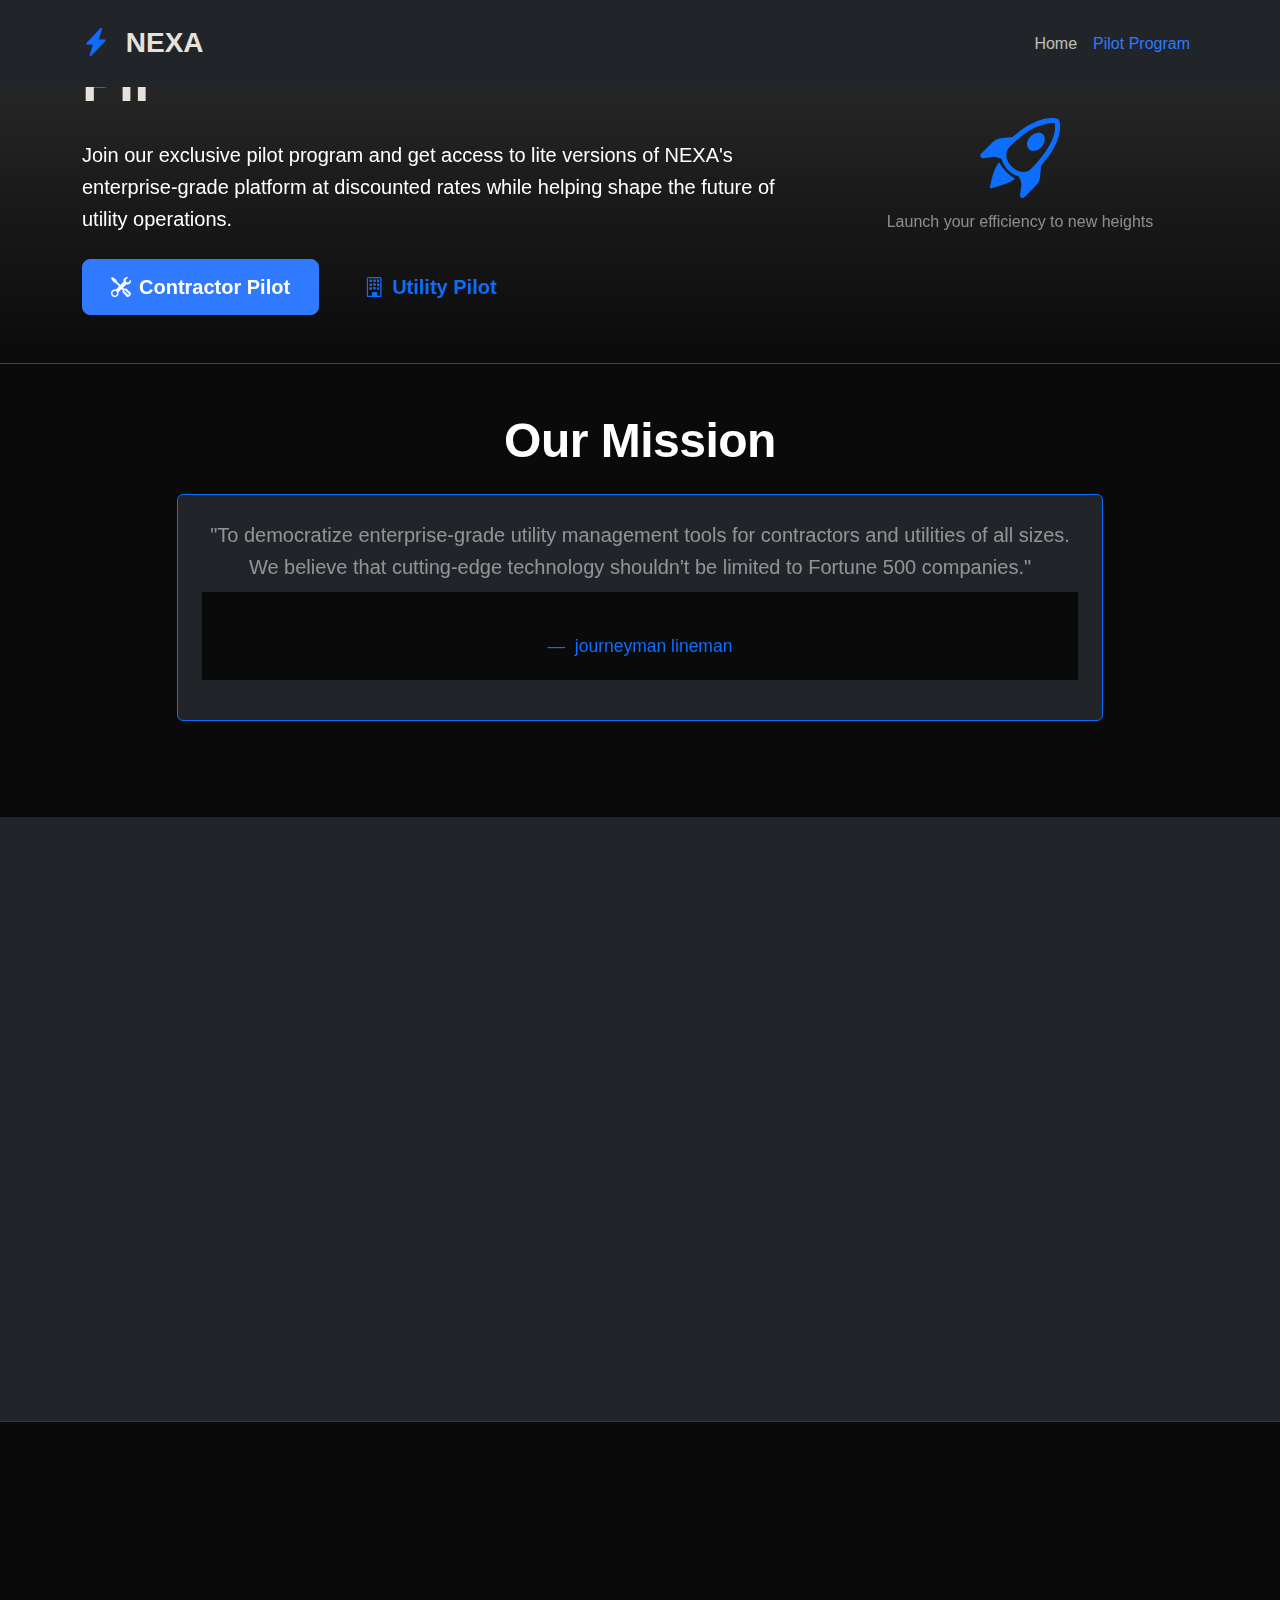
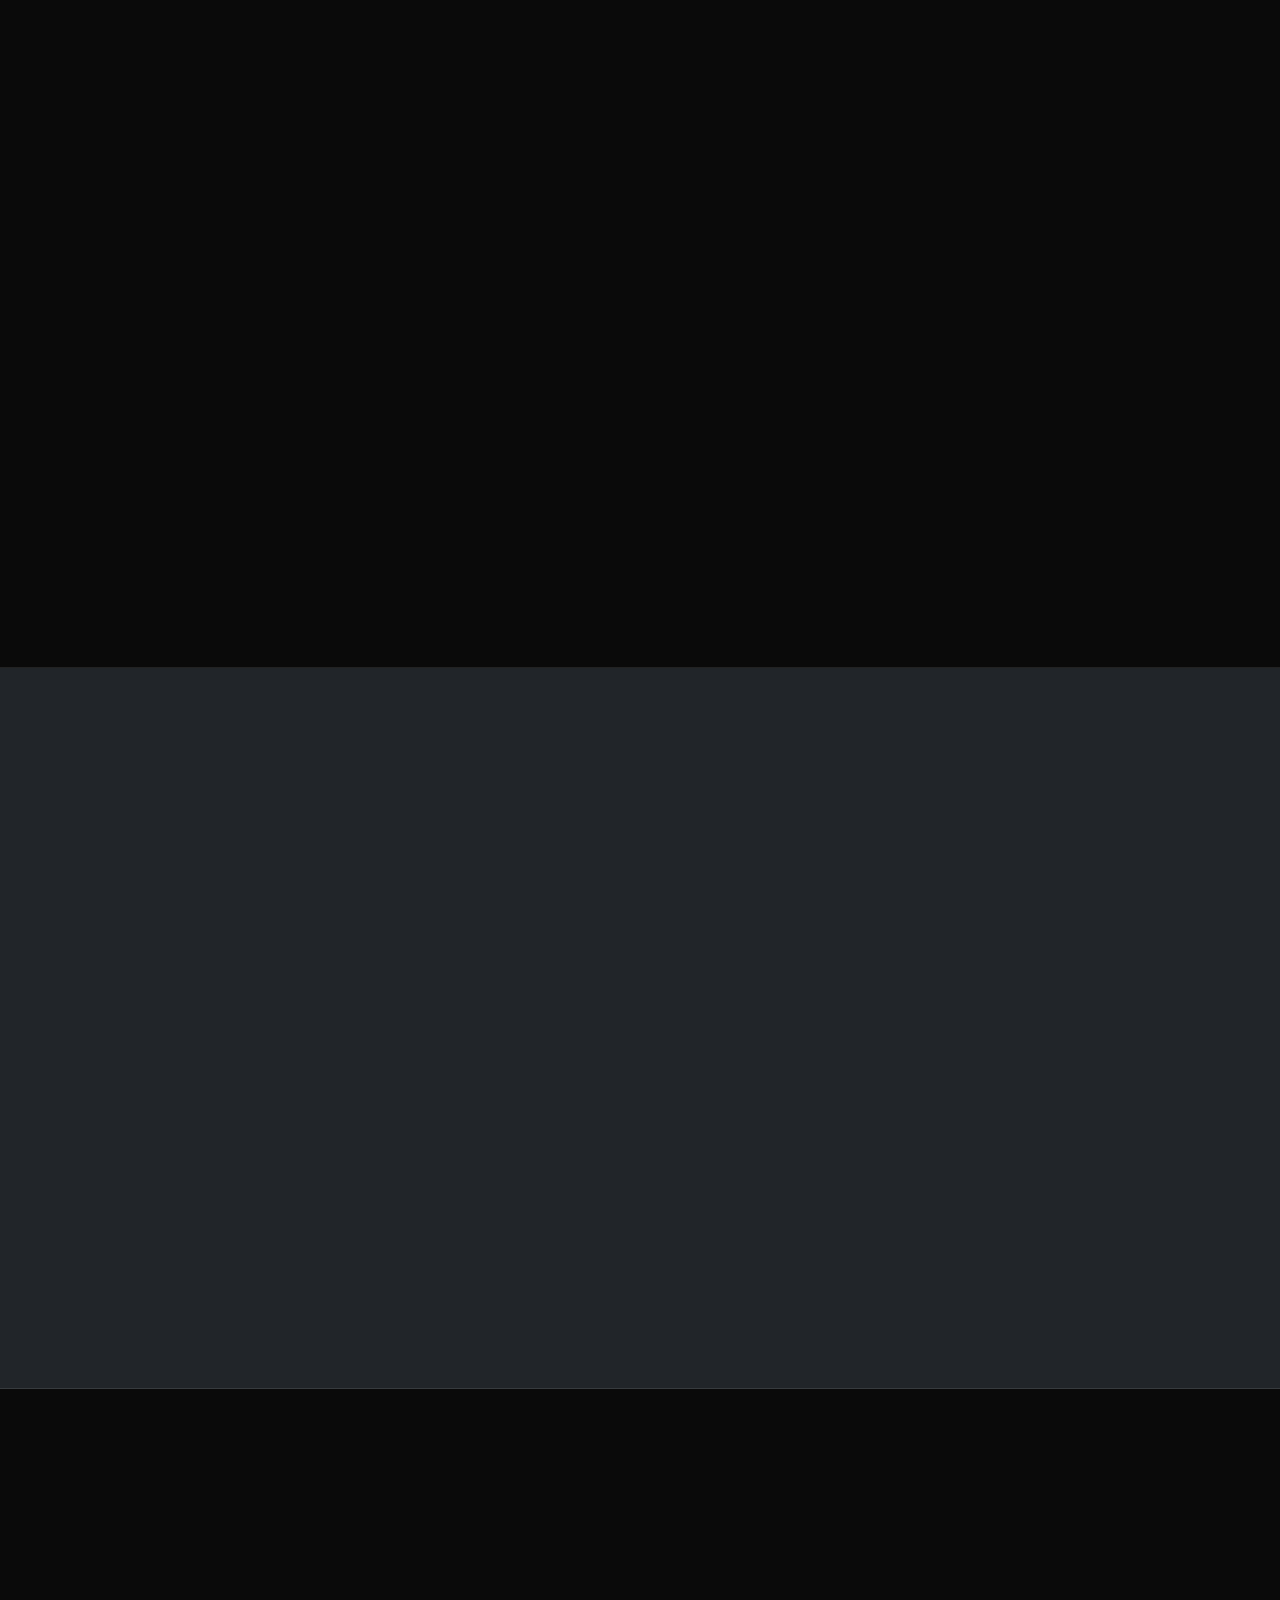
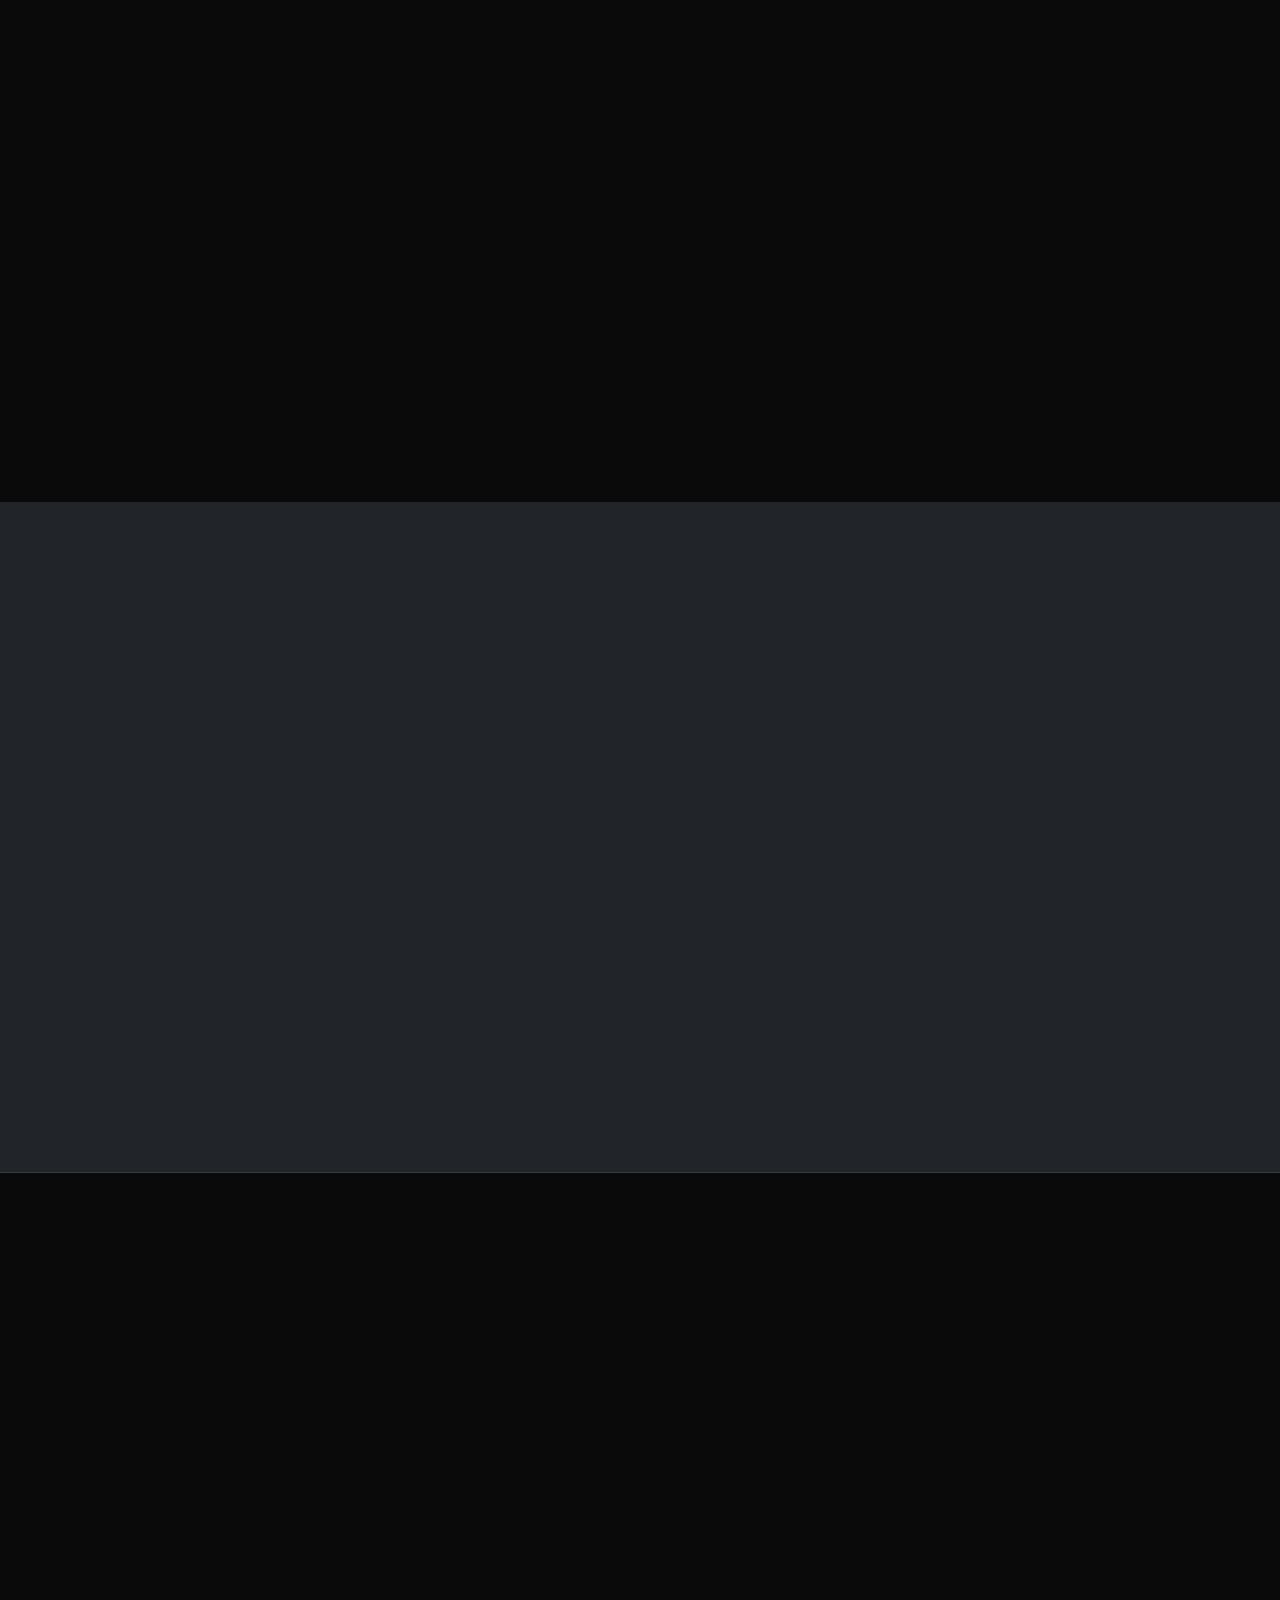
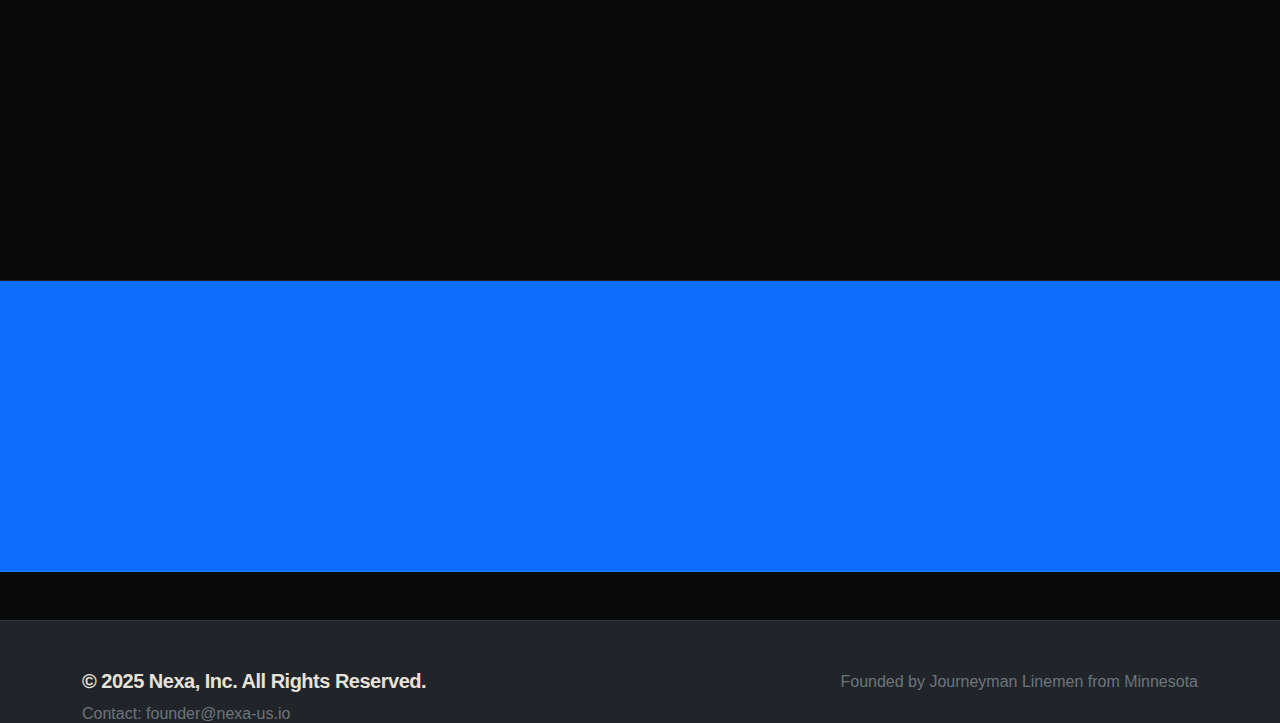
<file: pilot-program.html>
<!DOCTYPE html>
<html lang="en">
<head>
    <meta charset="UTF-8">
    <meta name="viewport" content="width=device-width, initial-scale=1.0">
    <title>NEXA Pilot Program - Contractor & Utility Partnerships</title>

    <!-- Bootstrap CSS -->
    <link href="https://cdn.jsdelivr.net/npm/bootstrap@5.3.0/dist/css/bootstrap.min.css" rel="stylesheet">
    <!-- Bootstrap Icons -->
    <link rel="stylesheet" href="https://cdn.jsdelivr.net/npm/bootstrap-icons@1.10.0/font/bootstrap-icons.css">
    <!-- Custom Styles -->
    <link rel="stylesheet" href="styles.css">

    <!-- AOS Animation Library -->
    <link href="https://unpkg.com/aos@2.3.1/dist/aos.css" rel="stylesheet">
</head>
<body>
    <!-- Navigation -->
    <nav class="navbar navbar-expand-lg navbar-dark bg-dark fixed-top">
        <div class="container">
            <a class="navbar-brand" href="index.html">
                <i class="bi bi-lightning-charge-fill text-primary me-2"></i>
                NEXA
            </a>
            <button class="navbar-toggler" type="button" data-bs-toggle="collapse" data-bs-target="#navbarNav">
                <span class="navbar-toggler-icon"></span>
            </button>
            <div class="collapse navbar-collapse" id="navbarNav">
                <ul class="navbar-nav ms-auto">
                    <li class="nav-item">
                        <a class="nav-link" href="index.html">Home</a>
                    </li>
                    <li class="nav-item">
                        <a class="nav-link active" href="pilot-program.html">Pilot Program</a>
                    </li>
                </ul>
            </div>
        </div>
    </nav>

    <!-- Hero Section -->
    <section class="hero-section py-5 bg-gradient text-white" style="background: linear-gradient(135deg, #0a0a0a 0%, #1a1a1a 100%);">
        <div class="container">
            <div class="row align-items-center">
                <div class="col-lg-8">
                    <h1 class="display-4 fw-bold mb-4" data-aos="fade-up">
                        Pilot Program for <span class="text-primary">Small Contractors</span>
                    </h1>
                    <p class="lead mb-4" data-aos="fade-up" data-aos-delay="200">
                        Join our exclusive pilot program and get access to lite versions of NEXA's enterprise-grade platform
                        at discounted rates while helping shape the future of utility operations.
                    </p>
                    <div class="d-flex flex-wrap gap-3" data-aos="fade-up" data-aos-delay="400">
                        <a href="#contractor-pilot" class="btn btn-primary btn-lg">
                            <i class="bi bi-tools me-2"></i>Contractor Pilot
                        </a>
                        <a href="#utility-pilot" class="btn btn-outline-primary btn-lg">
                            <i class="bi bi-building me-2"></i>Utility Pilot
                        </a>
                    </div>
                </div>
                <div class="col-lg-4 text-center" data-aos="fade-left" data-aos-delay="300">
                    <i class="bi bi-rocket-takeoff display-1 text-primary mb-3"></i>
                    <p class="text-white-50">Launch your efficiency to new heights</p>
                </div>
            </div>
        </div>
    </section>

    <!-- Mission Statement Section -->
    <section class="py-5">
        <div class="container">
            <div class="row justify-content-center">
                <div class="col-lg-10">
                    <div class="text-center mb-5" data-aos="fade-up">
                        <h2 class="display-5 fw-bold text-white mb-4">Our Mission</h2>
                        <div class="card bg-dark border-primary p-4">
                            <blockquote class="blockquote text-center">
                                <p class="mb-4 lead text-white-50">
                                    "To democratize enterprise-grade utility management tools for contractors and utilities of all sizes.
                                    We believe that cutting-edge technology shouldn't be limited to Fortune 500 companies."
                                </p>
                                <footer class="blockquote-footer text-primary">
                                    journeyman lineman
                                </footer>
                            </blockquote>
                        </div>
                    </div>
                </div>
            </div>
        </div>
    </section>

    <!-- Founder Story Section -->
    <section class="py-5 bg-dark">
        <div class="container">
            <div class="row align-items-center">
                <div class="col-lg-6" data-aos="fade-right">
                    <h2 class="display-5 fw-bold text-white mb-4">Founded by Journeyman Linemen</h2>
                    <p class="lead text-white-50 mb-4">
                        NEXA was born from frustration. Two Minnesota journeyman linemen, with decades of experience
                        working coast-to-coast, saw firsthand how broken the utility industry was.
                    </p>
                    <div class="row">
                        <div class="col-md-6 mb-3">
                            <div class="card bg-primary bg-opacity-10 border-primary h-100">
                                <div class="card-body">
                                    <i class="bi bi-exclamation-triangle-fill text-danger fs-1 mb-3"></i>
                                    <h5 class="card-title text-white">The Problem</h5>
                                    <p class="card-text text-white-50">
                                        Every platform we tried was either generic garbage or SAP - too expensive and
                                        cumbersome for field use.
                                    </p>
                                </div>
                            </div>
                        </div>
                        <div class="col-md-6 mb-3">
                            <div class="card bg-success bg-opacity-10 border-success h-100">
                                <div class="card-body">
                                    <i class="bi bi-lightbulb-fill text-success fs-1 mb-3"></i>
                                    <h5 class="card-title text-white">The Solution</h5>
                                    <p class="card-text text-white-50">
                                        We built NEXA - contractor-first, utility-ready, and actually worth the investment.
                                    </p>
                                </div>
                            </div>
                        </div>
                    </div>
                </div>
                <div class="col-lg-6 text-center" data-aos="fade-left">
                    <i class="bi bi-person-workspace display-1 text-primary mb-3"></i>
                    <p class="text-white-50">Real experience, real solutions</p>
                </div>
            </div>
        </div>
    </section>

    <!-- Contractor Pilot Program Section -->
    <section id="contractor-pilot" class="py-5">
        <div class="container">
            <div class="text-center mb-5" data-aos="fade-up">
                <h2 class="display-5 fw-bold text-white mb-4">Small Contractor Pilot Program</h2>
                <p class="lead text-white-50">Get enterprise tools at startup prices</p>
            </div>

            <div class="row">
                <div class="col-lg-8 mx-auto">
                    <div class="card bg-dark border-primary mb-4" data-aos="fade-up">
                        <div class="card-header bg-primary bg-opacity-10 border-primary">
                            <h4 class="mb-0 text-white">
                                <i class="bi bi-star-fill text-warning me-2"></i>
                                Lite Version Benefits
                            </h4>
                        </div>
                        <div class="card-body">
                            <div class="row">
                                <div class="col-md-6">
                                    <h5 class="text-primary mb-3">What's Included:</h5>
                                    <ul class="list-unstyled">
                                        <li class="mb-2"><i class="bi bi-check-circle text-success me-2"></i>NEXA Core lite</li>
                                        <li class="mb-2"><i class="bi bi-check-circle text-success me-2"></i>NEXA Field mobile app</li>
                                        <li class="mb-2"><i class="bi bi-check-circle text-success me-2"></i>Basic reporting dashboard</li>
                                        <li class="mb-2"><i class="bi bi-check-circle text-success me-2"></i>Email support</li>
                                    </ul>
                                </div>
                                <div class="col-md-6">
                                    <h5 class="text-success mb-3">Pilot Pricing:</h5>
                                    <div class="bg-success bg-opacity-10 p-3 rounded">
                                        <h3 class="text-success mb-0">$99/month</h3>
                                        <small class="text-white-50">First 6 months (normally $299)</small>
                                    </div>
                                    <p class="mt-3 text-white-50">
                                        After pilot: $199/month with lifetime discounts for early adopters
                                    </p>
                                </div>
                            </div>
                        </div>
                    </div>

                    <div class="text-center" data-aos="fade-up" data-aos-delay="200">
                        <h4 class="text-white mb-3">Why Join Our Pilot?</h4>
                        <div class="row">
                            <div class="col-md-4 mb-3">
                                <div class="card bg-dark border-info h-100">
                                    <div class="card-body text-center">
                                        <i class="bi bi-cash-stack text-info fs-1 mb-3"></i>
                                        <h6 class="text-white">Save Money</h6>
                                        <p class="text-white-50 small">
                                            Replace expensive enterprise subscriptions with one integrated platform
                                        </p>
                                    </div>
                                </div>
                            </div>
                            <div class="col-md-4 mb-3">
                                <div class="card bg-dark border-warning h-100">
                                    <div class="card-body text-center">
                                        <i class="bi bi-megaphone text-warning fs-1 mb-3"></i>
                                        <h6 class="text-white">Have Your Voice Heard</h6>
                                        <p class="text-white-50 small">
                                            Shape the product roadmap and get features you actually need
                                        </p>
                                    </div>
                                </div>
                            </div>
                            <div class="col-md-4 mb-3">
                                <div class="card bg-dark border-success h-100">
                                    <div class="card-body text-center">
                                        <i class="bi bi-shield-check text-success fs-1 mb-3"></i>
                                        <h6 class="text-white">Enterprise Security</h6>
                                        <p class="text-white-50 small">
                                            SOC 2 compliant platform at a fraction of enterprise costs
                                        </p>
                                    </div>
                                </div>
                            </div>
                        </div>
                    </div>
                </div>
            </div>
        </div>
    </section>

    <!-- Utility Pilot Program Section -->
    <section id="utility-pilot" class="py-5 bg-dark">
        <div class="container">
            <div class="text-center mb-5" data-aos="fade-up">
                <h2 class="display-5 fw-bold text-white mb-4">Utility Pilot Program</h2>
                <p class="lead text-white-50">Bring contractor management into the modern era</p>
            </div>

            <div class="row">
                <div class="col-lg-10 mx-auto">
                    <div class="card bg-dark border-primary mb-4" data-aos="fade-up">
                        <div class="card-header bg-primary bg-opacity-10 border-primary">
                            <h4 class="mb-0 text-white">
                                <i class="bi bi-building text-primary me-2"></i>
                                Property-Wide Contractor Transparency
                            </h4>
                        </div>
                        <div class="card-body">
                            <p class="text-white mb-4">
                                Tired of managing contractors through endless emails and phone calls? NEXA brings
                                complete visibility and control to your contractor operations.
                            </p>

                            <div class="row">
                                <div class="col-md-6">
                                    <h5 class="text-primary mb-3">For Utilities:</h5>
                                    <ul class="list-unstyled text-white-50">
                                        <li class="mb-2"><i class="bi bi-eye text-info me-2"></i>Real-time contractor activity</li>
                                        <li class="mb-2"><i class="bi bi-shield-check text-success me-2"></i>Automated compliance monitoring</li>
                                        <li class="mb-2"><i class="bi bi-clock text-warning me-2"></i>Property-wide deadline tracking</li>
                                        <li class="mb-2"><i class="bi bi-graph-up text-primary me-2"></i>Performance analytics</li>
                                    </ul>
                                </div>
                                <div class="col-md-6">
                                    <h5 class="text-success mb-3">Pilot Benefits:</h5>
                                    <ul class="list-unstyled text-white-50">
                                        <li class="mb-2"><i class="bi bi-cash text-success me-2"></i>$50K+ annual savings per property</li>
                                        <li class="mb-2"><i class="bi bi-calendar-check text-info me-2"></i>Meet regulatory deadlines consistently</li>
                                        <li class="mb-2"><i class="bi bi-people text-primary me-2"></i>Better contractor relationships</li>
                                        <li class="mb-2"><i class="bi bi-trophy text-warning me-2"></i>Industry recognition as innovator</li>
                                    </ul>
                                </div>
                            </div>
                        </div>
                    </div>

                    <div class="text-center" data-aos="fade-up" data-aos-delay="200">
                        <div class="alert alert-info border-info">
                            <i class="bi bi-info-circle me-2"></i>
                            <strong>Ready to pilot?</strong> Contact us to discuss your specific property needs
                            and we'll customize a pilot program that fits your operations.
                        </div>
                    </div>
                </div>
            </div>
        </div>
    </section>

    <!-- Cost Savings Section -->
    <section class="py-5">
        <div class="container">
            <div class="text-center mb-5" data-aos="fade-up">
                <h2 class="display-5 fw-bold text-white mb-4">Enterprise Subscription Savings</h2>
                <p class="lead text-white-50">Cancel these subscriptions and save thousands annually</p>
            </div>

            <div class="row">
                <div class="col-lg-10 mx-auto">
                    <div class="row">
                        <div class="col-md-4 mb-4" data-aos="fade-up">
                            <div class="card bg-dark border-danger h-100">
                                <div class="card-header bg-danger bg-opacity-10 border-danger">
                                    <h5 class="mb-0 text-white">
                                        <i class="bi bi-cloud text-danger me-2"></i>
                                        Dropbox Business
                                    </h5>
                                </div>
                                <div class="card-body">
                                    <div class="d-flex justify-content-between mb-2">
                                        <span class="text-white-50">Monthly Cost:</span>
                                        <span class="text-danger">$15/user</span>
                                    </div>
                                    <div class="d-flex justify-content-between mb-3">
                                        <span class="text-white-50">Annual Savings:</span>
                                        <span class="text-success">$2,400</span>
                                    </div>
                                    <p class="text-white-50 small mb-0">
                                        NEXA includes secure file sharing and collaboration tools
                                    </p>
                                </div>
                            </div>
                        </div>

                        <div class="col-md-4 mb-4" data-aos="fade-up" data-aos-delay="100">
                            <div class="card bg-dark border-warning h-100">
                                <div class="card-header bg-warning bg-opacity-10 border-warning">
                                    <h5 class="mb-0 text-white">
                                        <i class="bi bi-calculator text-warning me-2"></i>
                                        Payroll Systems
                                    </h5>
                                </div>
                                <div class="card-body">
                                    <div class="d-flex justify-content-between mb-2">
                                        <span class="text-white-50">Monthly Cost:</span>
                                        <span class="text-danger">$99-$299</span>
                                    </div>
                                    <div class="d-flex justify-content-between mb-3">
                                        <span class="text-white-50">Annual Savings:</span>
                                        <span class="text-success">$1,800-$5,400</span>
                                    </div>
                                    <p class="text-white-50 small mb-0">
                                        Integrated time tracking and payroll-ready reports
                                    </p>
                                </div>
                            </div>
                        </div>

                        <div class="col-md-4 mb-4" data-aos="fade-up" data-aos-delay="200">
                            <div class="card bg-dark border-info h-100">
                                <div class="card-header bg-info bg-opacity-10 border-info">
                                    <h5 class="mb-0 text-white">
                                        <i class="bi bi-truck text-info me-2"></i>
                                        Fleet Management
                                    </h5>
                                </div>
                                <div class="card-body">
                                    <div class="d-flex justify-content-between mb-2">
                                        <span class="text-white-50">Monthly Cost:</span>
                                        <span class="text-danger">$15-$50/vehicle</span>
                                    </div>
                                    <div class="d-flex justify-content-between mb-3">
                                        <span class="text-white-50">Annual Savings:</span>
                                        <span class="text-success">$2,160-$7,200</span>
                                    </div>
                                    <p class="text-white-50 small mb-0">
                                        GPS tracking and maintenance scheduling included
                                    </p>
                                </div>
                            </div>
                        </div>
                    </div>

                    <div class="text-center mt-4" data-aos="fade-up">
                        <div class="card bg-gradient border-primary p-4" style="background: linear-gradient(135deg, #667eea 0%, #764ba2 100%);">
                            <h4 class="text-white mb-3">Total Potential Annual Savings</h4>
                            <h2 class="display-4 text-white fw-bold mb-0">$6,360 - $14,880</h2>
                            <p class="text-white-50 mt-2">Per contractor, switching to NEXA</p>
                        </div>
                    </div>
                </div>
            </div>
        </div>
    </section>

    <!-- Platform Differentiation Section -->
    <section class="py-5 bg-dark">
        <div class="container">
            <div class="text-center mb-5" data-aos="fade-up">
                <h2 class="display-5 fw-bold text-white mb-4">Why NEXA is Different</h2>
                <p class="lead text-white-50">Built by contractors, for contractors</p>
            </div>

            <div class="row">
                <div class="col-lg-10 mx-auto">
                    <div class="row">
                        <div class="col-md-6 mb-4" data-aos="fade-right">
                            <div class="card bg-dark border-danger h-100">
                                <div class="card-header bg-danger bg-opacity-10 border-danger">
                                    <h5 class="mb-0 text-white">
                                        <i class="bi bi-x-circle text-danger me-2"></i>
                                        Generic Platforms
                                    </h5>
                                </div>
                                <div class="card-body">
                                    <ul class="list-unstyled text-white-50">
                                        <li class="mb-2"><i class="bi bi-x text-danger me-2"></i>Not built for utility work</li>
                                        <li class="mb-2"><i class="bi bi-x text-danger me-2"></i>Confusing interfaces</li>
                                        <li class="mb-2"><i class="bi bi-x text-danger me-2"></i>Lack utility-specific features</li>
                                        <li class="mb-2"><i class="bi bi-x text-danger me-2"></i>Poor mobile experience</li>
                                    </ul>
                                </div>
                            </div>
                        </div>

                        <div class="col-md-6 mb-4" data-aos="fade-left">
                            <div class="card bg-dark border-success h-100">
                                <div class="card-header bg-success bg-opacity-10 border-success">
                                    <h5 class="mb-0 text-white">
                                        <i class="bi bi-check-circle text-success me-2"></i>
                                        NEXA Platform
                                    </h5>
                                </div>
                                <div class="card-body">
                                    <ul class="list-unstyled text-white-50">
                                        <li class="mb-2"><i class="bi bi-check text-success me-2"></i>Utility-specific workflows</li>
                                        <li class="mb-2"><i class="bi bi-check text-success me-2"></i>Contractor-first design</li>
                                        <li class="mb-2"><i class="bi bi-check text-success me-2"></i>Seamless integration</li>
                                        <li class="mb-2"><i class="bi bi-check text-success me-2"></i>Offline-capable mobile app</li>
                                    </ul>
                                </div>
                            </div>
                        </div>
                    </div>

                    <div class="text-center mt-4" data-aos="fade-up">
                        <div class="card bg-dark border-primary p-4">
                            <h4 class="text-white mb-3">The SAP Problem</h4>
                            <p class="text-white-50 mb-0">
                                SAP and other enterprise platforms are too expensive and cumbersome for contractors.
                                NEXA delivers enterprise-grade features at contractor-friendly prices, with interfaces
                                designed specifically for field work, not accounting departments.
                            </p>
                        </div>
                    </div>
                </div>
            </div>
        </div>
    </section>

    <!-- Integration Benefits Section -->
    <section class="py-5">
        <div class="container">
            <div class="text-center mb-5" data-aos="fade-up">
                <h2 class="display-5 fw-bold text-white mb-4">Seamless Integration & Compliance</h2>
                <p class="lead text-white-50">Work smarter, not harder</p>
            </div>

            <div class="row">
                <div class="col-lg-10 mx-auto">
                    <div class="card bg-dark border-primary mb-4" data-aos="fade-up">
                        <div class="card-body">
                            <div class="row">
                                <div class="col-md-6">
                                    <h4 class="text-primary mb-3">
                                        <i class="bi bi-link-45deg me-2"></i>
                                        Seamless Integration
                                    </h4>
                                    <p class="text-white-50">
                                        NEXA ties directly into utility processes, eliminating manual data entry and
                                        reducing errors. What used to take hours of paperwork now happens automatically.
                                    </p>
                                    <ul class="list-unstyled text-white-50">
                                        <li class="mb-2"><i class="bi bi-arrow-right text-primary me-2"></i>Auto-populated forms</li>
                                        <li class="mb-2"><i class="bi bi-arrow-right text-primary me-2"></i>Real-time data sync</li>
                                        <li class="mb-2"><i class="bi bi-arrow-right text-primary me-2"></i>API-first architecture</li>
                                    </ul>
                                </div>
                                <div class="col-md-6">
                                    <h4 class="text-success mb-3">
                                        <i class="bi bi-shield-check me-2"></i>
                                        Regulatory Compliance
                                    </h4>
                                    <p class="text-white-50">
                                        Meet regulatory deadlines consistently with automated tracking and reporting.
                                        Never miss another compliance requirement again.
                                    </p>
                                    <ul class="list-unstyled text-white-50">
                                        <li class="mb-2"><i class="bi bi-check-circle text-success me-2"></i>NERC CIP compliance</li>
                                        <li class="mb-2"><i class="bi bi-check-circle text-success me-2"></i>Automated reporting</li>
                                        <li class="mb-2"><i class="bi bi-check-circle text-success me-2"></i>Audit-ready documentation</li>
                                    </ul>
                                </div>
                            </div>
                        </div>
                    </div>

                    <div class="text-center" data-aos="fade-up" data-aos-delay="200">
                        <div class="card bg-gradient border-primary p-4" style="background: linear-gradient(135deg, #43e97b 0%, #38f9d7 100%);">
                            <h4 class="text-dark mb-3">Property-Wide Efficiency</h4>
                            <p class="text-dark mb-0">
                                When contractors use NEXA, utilities gain complete visibility across their entire property.
                                No more managing work through fragmented systems and endless communication loops.
                            </p>
                        </div>
                    </div>
                </div>
            </div>
        </div>
    </section>

    <!-- CTA Section -->
    <section class="py-5 bg-primary">
        <div class="container">
            <div class="text-center" data-aos="fade-up">
                <h2 class="display-5 fw-bold text-white mb-4">Ready to Join the Pilot?</h2>
            <p class="lead text-white-50 mb-4">
                Be part of the revolution that's transforming utility operations
            </p>
            <div class="d-flex flex-wrap justify-content-center gap-3">
                <a href="mailto:founder@nexa-us.io?subject=Contractor Pilot Program Interest" class="btn btn-light btn-lg">
                    <i class="bi bi-envelope me-2"></i>Contact for Pilot Program
                </a>
                <a href="index.html" class="btn btn-outline-light btn-lg">
                    <i class="bi bi-arrow-left me-2"></i>Back to Home
                </a>
            </div>
        </div>
    </section>

    <!-- Footer -->
    <footer class="bg-dark text-white py-5 mt-5">
        <div class="container">
            <div class="row">
                <div class="col-md-6">
                    <h5>© 2025 Nexa, Inc. All Rights Reserved.</h5>
                    <p class="text-secondary">Contact: founder@nexa-us.io</p>
                </div>
                <div class="col-md-6 text-end">
                    <p class="text-secondary">Founded by Journeyman Linemen from Minnesota</p>
                </div>
            </div>
        </div>
    </footer>

    <!-- Bootstrap JS -->
    <script src="https://cdn.jsdelivr.net/npm/bootstrap@5.3.0/dist/js/bootstrap.bundle.min.js"></script>
    <!-- AOS Animation -->
    <script src="https://unpkg.com/aos@2.3.1/dist/aos.js"></script>
    <!-- Custom JS -->
    <script src="script.js"></script>

    <script>
        AOS.init({
            duration: 800,
            once: true
        });
    </script>
</body>
</html>
</file>
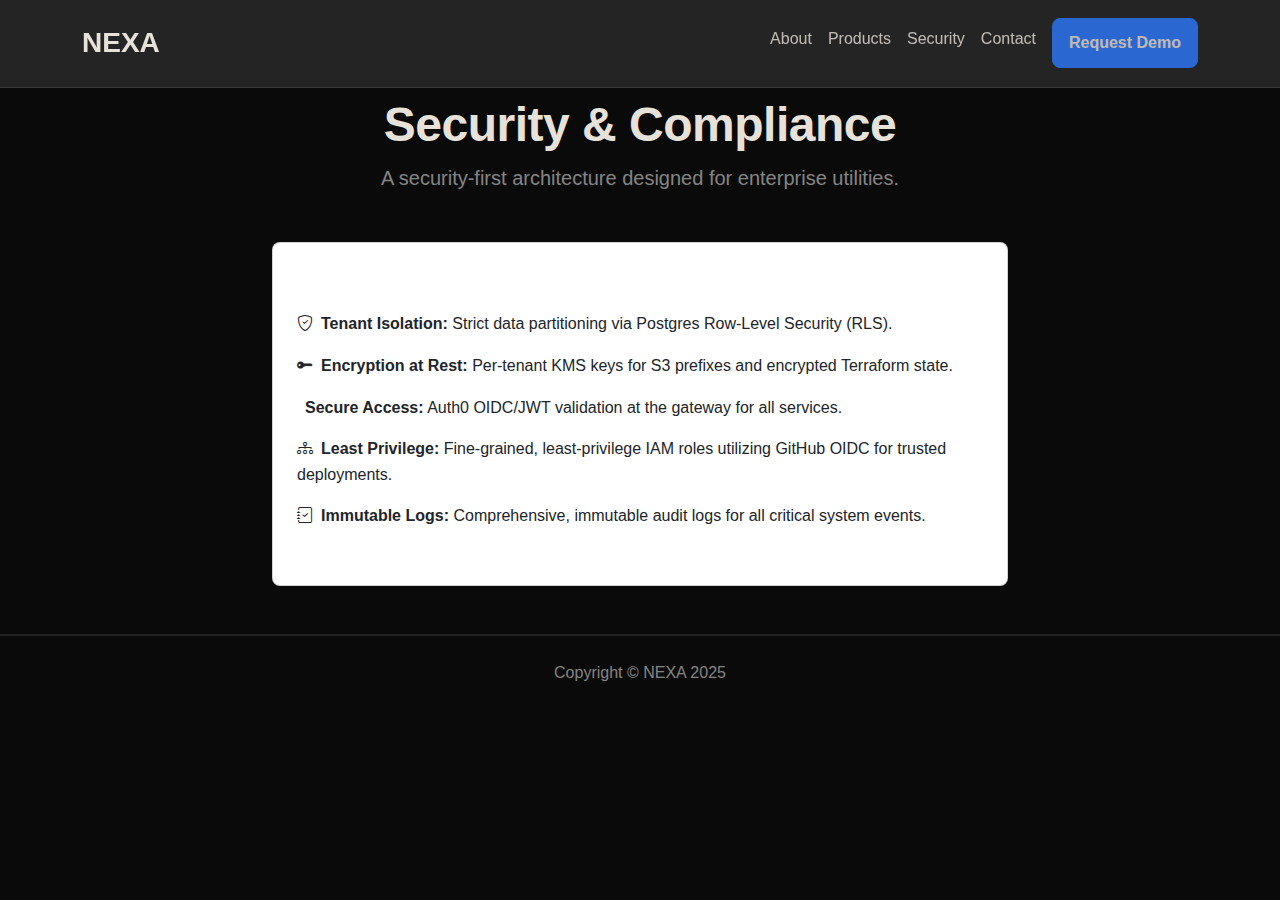
<file: security.html>
<!DOCTYPE html>
<html lang="en">
<head>
    <meta charset="UTF-8">
    <meta name="viewport" content="width=device-width, initial-scale=1.0">
    <title>Security & Architecture - NEXA</title>
    <link href="https://cdn.jsdelivr.net/npm/bootstrap@5.3.0/dist/css/bootstrap.min.css" rel="stylesheet">
    <link rel="stylesheet" href="https://cdn.jsdelivr.net/npm/bootstrap-icons@1.10.5/font/bootstrap-icons.css">
    <link rel="stylesheet" href="styles.css">
</head>
<body>

    <!-- Navigation -->
    <nav class="navbar navbar-expand-lg navbar-dark fixed-top" id="mainNav">
        <div class="container">
            <a class="navbar-brand" href="index.html">NEXA</a>
            <button class="navbar-toggler" type="button" data-bs-toggle="collapse" data-bs-target="#navbarResponsive" aria-controls="navbarResponsive" aria-expanded="false" aria-label="Toggle navigation">
                <span class="navbar-toggler-icon"></span>
            </button>
            <div class="collapse navbar-collapse" id="navbarResponsive">
                <ul class="navbar-nav ms-auto">
                    <li class="nav-item"><a class="nav-link" href="index.html#about">About</a></li>
                    <li class="nav-item"><a class="nav-link" href="index.html#pillars">Products</a></li>
                    <li class="nav-item"><a class="nav-link" href="#security">Security</a></li>
                    <li class="nav-item"><a class="nav-link" href="index.html#contact">Contact</a></li>
                    <li class="nav-item">
                        <a class="nav-link btn btn-primary text-white px-3 ms-2" href="#contact">Request Demo</a>
                    </li>
                </ul>
            </div>
        </div>
    </nav>

    <!-- Security Section -->
    <section id="security" class="py-5 mt-5">
        <div class="container">
            <div class="text-center mb-5">
                <h2 class="display-5 fw-bold">Security & Compliance</h2>
                <p class="lead text-white-50">A security-first architecture designed for enterprise utilities.</p>
            </div>
            <div class="row">
                <div class="col-lg-8 mx-auto">
                    <div class="card bg-dark-secondary p-4 rounded-3">
                        <h4 class="text-gradient mb-3">Core Architecture Principles</h4>
                        <ul class="list-unstyled">
                            <li class="mb-3"><i class="bi bi-shield-check me-2"></i><strong>Tenant Isolation:</strong> Strict data partitioning via Postgres Row-Level Security (RLS).</li>
                            <li class="mb-3"><i class="bi bi-key-fill me-2"></i><strong>Encryption at Rest:</strong> Per-tenant KMS keys for S3 prefixes and encrypted Terraform state.</li>
                            <li class="mb-3"><i class="bi bi-gateway me-2"></i><strong>Secure Access:</strong> Auth0 OIDC/JWT validation at the gateway for all services.</li>
                            <li class="mb-3"><i class="bi bi-diagram-3 me-2"></i><strong>Least Privilege:</strong> Fine-grained, least-privilege IAM roles utilizing GitHub OIDC for trusted deployments.</li>
                            <li class="mb-3"><i class="bi bi-journal-check me-2"></i><strong>Immutable Logs:</strong> Comprehensive, immutable audit logs for all critical system events.</li>
                        </ul>
                    </div>
                </div>
            </div>
        </div>
    </section>

    <!-- Footer -->
    <footer class="py-4 bg-dark-tertiary">
        <div class="container text-center">
            <p class="m-0 text-white-50">Copyright &copy; NEXA 2025</p>
        </div>
    </footer>

    <script src="https://cdn.jsdelivr.net/npm/bootstrap@5.3.0/dist/js/bootstrap.bundle.min.js"></script>
    <script src="script.js"></script>
</body>
</html>
</file>
<file: styles.css>
/**
 * ---------------------------------------------------------------------------------
 * Main Stylesheet for Nexa, Inc. Website
 * ---------------------------------------------------------------------------------
 * Theme: High-Tech Agentic AI
 * This file defines the visual appearance of the entire website, from the
 * color palette and typography to component styling and animations.
 * ---------------------------------------------------------------------------------
 */

/* ----------------- 1. Root Variables ----------------- */
/* Defines the core color palette and reusable properties for the dark theme. */
:root {
    /* New NEXA Palette */
    --bg-charcoal: #2B2B2B;
    --bg-dark-slate: #394048;
    --text-muted-beige: #E7E2D9;
    --accent-electric-blue: #2F7AFE;

    --border-color: rgba(255, 255, 255, 0.1);
}

/* ----------------- 2. Global Styles ----------------- */
/* Basic reset and default styles for the body and sections. */
* {
    margin: 0;
    padding: 0;
    box-sizing: border-box;
}

body {
    font-family: 'Inter', -apple-system, BlinkMacSystemFont, 'Segoe UI', Roboto, Oxygen, Ubuntu, sans-serif;
    line-height: 1.6;
    color: #333;
    background-color: #0a0a0a;
    overflow-x: hidden;
}

/* Mobile-First Responsive Design */
@media (max-width: 768px) {
    .container {
        padding: 0 15px;
        max-width: 100%;
    }
    
    h1 {
        font-size: 2rem !important;
    }
    
    h2 {
        font-size: 1.75rem !important;
    }
    
    h3 {
        font-size: 1.5rem !important;
    }
    
    .btn-lg {
        padding: 12px 24px !important;
        font-size: 1rem !important;
    }
    
    section {
        padding: 40px 0 !important;
    }
    
    .py-5 {
        padding-top: 3rem !important;
        padding-bottom: 3rem !important;
    }
    
    .mb-5 {
        margin-bottom: 2rem !important;
    }
    
    .mt-5 {
        margin-top: 2rem !important;
    }
}

/* Extra small devices */
@media (max-width: 576px) {
    h1 {
        font-size: 1.75rem !important;
    }
    
    h2 {
        font-size: 1.5rem !important;
    }
    
    h3 {
        font-size: 1.25rem !important;
    }
    
    .lead {
        font-size: 1rem !important;
    }
}

section {
    position: relative;
    z-index: 2;
    border-bottom: 1px solid var(--border-color);
}

/* ----------------- 3. Typography ----------------- */
/* Styles for headings and custom text effects like gradients. */
h1, h2, h3, h4, h5, h6 {
    font-family: 'Inter', sans-serif;
    color: var(--text-muted-beige);
    font-weight: 700;
    letter-spacing: -0.5px;
}

.text-gradient {
    background: linear-gradient(90deg, var(--glow-cyan), var(--glow-purple));
    -webkit-background-clip: text;
    -webkit-text-fill-color: transparent;
    background-clip: text;
}

/* ----------------- 4. Navigation Bar ----------------- */
/* Styling for the main navigation bar, including the scrolled state. */
#mainNav {
    background-color: rgba(43, 43, 43, 0.8); /* --bg-charcoal with alpha */
    backdrop-filter: blur(10px);
    -webkit-backdrop-filter: blur(10px);
    border-bottom: 1px solid var(--border-color);
    transition: all 0.3s ease;
    padding: 1rem 0;
}

#mainNav.navbar-scrolled {
    background-color: rgba(43, 43, 43, 0.95);
    box-shadow: 0 2px 10px rgba(0, 0, 0, 0.2);
}

.navbar-brand {
    font-size: 1.75rem;
    font-weight: 700;
    color: var(--text-muted-beige) !important;
}

.nav-link {
    color: var(--text-muted-beige) !important;
    font-weight: 500;
    transition: color 0.3s ease;
    position: relative;
    opacity: 0.8;
}

.nav-link:hover, .nav-link.active {
    color: var(--accent-electric-blue) !important;
    opacity: 1;
}

/* ----------------- 5. Hero Section ----------------- */
/* Full-screen hero section with a pulsating background gradient. */
.hero {
    min-height: 100vh;
    display: flex;
    align-items: center;
    justify-content: center;
    position: relative;
    overflow: hidden;
    background: linear-gradient(135deg, #0a0a0a 0%, #1a1a2e 100%);
}

@media (max-width: 768px) {
    .hero {
        min-height: 80vh;
        padding: 80px 20px 40px;
        text-align: center;
    }
    
    .hero h1 {
        font-size: 2rem !important;
        line-height: 1.2;
        margin-bottom: 20px;
    }
    
    .hero .lead {
        font-size: 1rem !important;
        margin-bottom: 30px;
    }
    
    .hero .btn-group {
        flex-direction: column;
        width: 100%;
    }
    
    .hero .btn {
        width: 100%;
        margin-bottom: 10px;
    }
}

/* Contact Form */
.contact-form {
    background: rgba(20, 20, 30, 0.8);
    padding: 40px;
    border-radius: 12px;
    box-shadow: 0 10px 30px rgba(0, 0, 0, 0.3);
    border: 1px solid rgba(47, 122, 254, 0.2);
    backdrop-filter: blur(10px);
}

@media (max-width: 768px) {
    .contact-form {
        padding: 25px;
        margin-top: 30px;
    }
    
    #contact .col-lg-4 {
        margin-bottom: 30px;
    }
}

/* ============================================= */
/* ================ VALUE GRID ================= */
/* ============================================= */
#value-grid {
    background-color: var(--bg-dark-slate);
    padding: 80px 0;
}

.value-card {
    background-color: var(--bg-charcoal);
    padding: 30px;
    border-radius: 16px; /* rounded-xl */
    height: 100%;
    display: flex;
    flex-direction: column;
    align-items: center;
    justify-content: center;
    text-align: center;
    border: 1px solid var(--border-color);
    transition: all 0.3s ease;
}

.value-card:hover {
    transform: translateY(-5px);
    border-color: var(--accent-electric-blue);
}

.value-card h3 {
    font-size: 22px;
    font-weight: 600;
    color: var(--text-muted-beige);
}

/* ============================================= */
/* ============== HOW IT WORKS ================= */
/* ============================================= */
#how-it-works {
    background-color: var(--bg-charcoal);
    padding: 80px 0;
}

.step-item .step-number {
    width: 50px;
    height: 50px;
    background-color: var(--bg-dark-slate);
    border: 2px solid var(--accent-electric-blue);
    border-radius: 50%;
    display: flex;
    align-items: center;
    justify-content: center;
    margin: 0 auto 20px;
    font-size: 20px;
    font-weight: 700;
    color: var(--accent-electric-blue);
    transition: all 0.3s ease;
}

.step-item:hover .step-number {
    transform: scale(1.1);
    box-shadow: 0 0 15px var(--accent-electric-blue);
}

.step-item h4 {
    font-size: 20px;
    font-weight: 600;
    color: var(--text-muted-beige);
    margin-bottom: 10px;
}

.step-item p {
    color: var(--text-muted-beige);
    opacity: 0.8;
}

/* ============================================= */
/* ================ PILLARS ==================== */
/* ============================================= */
.pillars-section {
    background-color: var(--bg-charcoal);
    padding: 80px 0;
}

.pillar-card {
    background: rgba(30, 35, 45, 0.95);
    border-radius: 12px;
    padding: 30px;
    height: 100%;
    transition: all 0.3s ease;
    border: 1px solid rgba(47, 122, 254, 0.3);
    box-shadow: 0 2px 10px rgba(0,0,0,0.3);
    backdrop-filter: blur(10px);
}

.pillar-card li {
    padding: 8px 0;
    color: rgba(255, 255, 255, 0.9);
    padding-left: 20px;
    position: relative;
    font-size: 0.95rem;
}

.pillar-card li:before {
    content: "✓";
    position: absolute;
    left: 0;
    color: var(--accent-electric-blue);
    font-weight: bold;
    filter: brightness(1.2);
}

.pillar-card ul {
    list-style: none;
    padding: 0;
    color: rgba(255, 255, 255, 0.8);
}

.pillar-card p {
    color: rgba(255, 255, 255, 0.85);
    margin-bottom: 20px;
    font-size: 1rem;
    line-height: 1.6;
}

@media (max-width: 768px) {
    .pillar-card {
        padding: 20px;
        margin-bottom: 20px;
    }
    
    .pillar-card h3 {
        color: var(--accent-electric-blue);
        margin-bottom: 20px;
        font-size: 1.5rem;
    }
    
    .pillar-icon {
        font-size: 2.5rem !important;
    }
}

.pillar-card:hover {
    transform: translateY(-5px);
    box-shadow: 0 10px 30px rgba(47, 122, 254, 0.4);
    border-color: var(--accent-electric-blue);
    background: rgba(35, 40, 50, 1);
}

.pillar-icon {
    width: 40px;
    height: 40px;
    background: rgba(47, 122, 254, 0.1);
    border-radius: 8px;
    display: flex;
    align-items: center;
    justify-content: center;
    color: var(--accent-electric-blue);
    font-size: 1.25rem;
    flex-shrink: 0;
}

.badge-tech {
    display: inline-block;
    padding: 4px 8px;
    font-size: 0.75rem;
    background-color: rgba(47, 122, 254, 0.1);
    color: var(--text-muted-beige);
    border-radius: 6px;
    border: 1px solid rgba(47, 122, 254, 0.2);
}

.link-secondary {
    color: var(--text-muted-beige);
    text-decoration: none;
    border-bottom: 1px solid transparent;
    transition: border-color 0.2s ease;
}

.link-secondary:hover {
    color: var(--accent-electric-blue);
    border-bottom-color: var(--accent-electric-blue);
}

/* CTA Band */
.cta-band {
    background-color: var(--bg-dark-slate);
    border: 1px solid var(--border-color);
    border-radius: 16px;
    padding: 40px;
}

.cta-band h3 {
    color: var(--text-white);
}

.cta-band p {
    color: var(--text-muted-beige);
}

/* Trust Bar */
.trust-bar {
    background: rgba(255, 255, 255, 0.02);
    padding: 40px 0;
    border-top: 1px solid rgba(255, 255, 255, 0.1);
    border-bottom: 1px solid rgba(255, 255, 255, 0.1);
}

@media (max-width: 768px) {
    .trust-bar {
        padding: 30px 15px;
    }
    
    .trust-bar h4 {
        font-size: 1.2rem !important;
        margin-bottom: 25px;
        text-align: center;
    }
    
    .trust-bar .row {
        justify-content: center;
    }
    
    .trust-bar .col-md-2 {
        margin-bottom: 20px;
        text-align: center;
        flex: 0 0 50%;
        max-width: 50%;
    }
    
    .trust-bar img {
        max-width: 80px;
        height: auto;
    }
}

/* ----------------- 7. Ecosystem Visualization ----------------- */
/* Styles for the interactive ecosystem diagram, including nodes and canvas. */
.eco-node {
    position: absolute;
    display: flex;
    align-items: center;
    justify-content: center;
    z-index: 5;
    transition: transform 0.3s ease;
}

.eco-node-inner {
    width: 100%;
    height: 100%;
    background: var(--bg-dark-slate);
    border: 1px solid var(--border-color);
    border-radius: 50%;
    display: flex;
    flex-direction: column;
    align-items: center;
    justify-content: center;
    text-align: center;
    color: var(--text-muted-beige);
    box-shadow: 0 0 10px rgba(0,0,0,0.5);
    animation: pulse-node 4s infinite ease-in-out;
    animation-delay: var(--delay, 0s);
}

.eco-node-inner i {
    font-size: 1.2rem;
    color: var(--accent-electric-blue);
    margin-bottom: 5px;
}

.eco-node-inner span {
    font-size: 0.7rem;
    font-weight: 500;
    color: var(--text-muted-beige);
}

.eco-center {
    width: 120px;
    height: 120px;
    z-index: 10;
}

.eco-center .eco-node-inner {
    background: var(--bg-charcoal);
    border: 2px solid var(--accent-electric-blue);
    box-shadow: 0 0 20px rgba(47, 122, 254, 0.5);
    animation-name: pulse-center;
    animation-duration: 3s;
}

.eco-center .eco-node-inner i {
    font-size: 2rem;
}
.eco-center .eco-node-inner span {
    font-size: 1rem;
    font-weight: bold;
}

.eco-node:not(.eco-center) {
    width: 80px;
    height: 80px;
}

#ecosystem-canvas {
    width: 100%;
    height: 400px;
    background: radial-gradient(circle at center, rgba(47, 122, 254, 0.05) 0%, transparent 70%);
    position: relative;
    overflow: hidden;
    border-radius: 12px;
}

@media (max-width: 768px) {
    #ecosystem-canvas {
        height: 300px;
    }
    
    .eco-node {
        transform: scale(0.8);
    }
    
    .eco-node-inner {
        width: 60px !important;
        height: 60px !important;
    }
    
    .eco-node i {
        font-size: 1.5rem !important;
    }
    
    .eco-label {
        font-size: 0.75rem !important;
    }
}

@keyframes pulse-center {
    0%, 100% { box-shadow: 0 0 20px rgba(47, 122, 254, 0.5); }
    50% { box-shadow: 0 0 35px rgba(47, 122, 254, 0.7); }
}

@keyframes pulse-node {
    0%, 100% { box-shadow: 0 0 5px rgba(0,0,0,0.3); }
    50% { box-shadow: 0 0 15px rgba(47, 122, 254, 0.4); }
}

/* Demo Section */
.demo-selector {
    display: flex;
    gap: 10px;
    margin-bottom: 30px;
    justify-content: center;
    flex-wrap: wrap;
}

.demo-container {
    padding: 20px;
}

.step-indicators {
    display: flex;
    justify-content: space-between;
    margin-bottom: 30px;
    padding: 0 20px;
    overflow-x: auto;
}

.step-item {
    flex: 1;
    text-align: center;
    padding: 10px;
    min-width: 80px;
}

.navbar {
    background: rgba(10, 10, 10, 0.95);
    backdrop-filter: blur(10px);
    padding: 1rem 0;
    position: fixed;
    width: 100%;
    top: 0;
    z-index: 1000;
    transition: all 0.3s ease;
}

@media (max-width: 768px) {
    .navbar-nav {
        text-align: center;
        padding: 20px 0;
        background: rgba(10, 10, 10, 0.98);
        margin-top: 10px;
        border-radius: 8px;
    }
    
    .navbar-toggler {
        border-color: #2f7afe;
        padding: 4px 8px;
    }
    
    .navbar-toggler-icon {
        background-image: url("data:image/svg+xml,%3csvg xmlns='http://www.w3.org/2000/svg' viewBox='0 0 30 30'%3e%3cpath stroke='rgba(47, 122, 254, 1)' stroke-linecap='round' stroke-miterlimit='10' stroke-width='2' d='M4 7h22M4 15h22M4 23h22'/%3e%3c/svg%3e");
        width: 24px;
        height: 24px;
    }
    
    .navbar-brand {
        font-size: 1.25rem;
    }
    
    .nav-link {
        padding: 10px 15px !important;
        font-size: 1rem;
    }
}

@media (max-width: 768px) {
    .demo-selector {
        flex-direction: column;
        padding: 0 10px;
    }
    
    .demo-selector button {
        width: 100%;
        margin-bottom: 10px;
        padding: 12px;
        font-size: 0.95rem;
    }
    
    .demo-container {
        padding: 10px;
    }
    
    .demo-container h3 {
        font-size: 1.5rem !important;
        text-align: center;
        margin-bottom: 15px;
    }
    
    .demo-container p {
        font-size: 0.95rem;
        text-align: center;
    }
    
    .demo-container .row {
        margin: 0 -5px;
    }
    
    .demo-container .col-lg-6 {
        padding: 5px;
        margin-bottom: 20px;
    }
    
    .demo-container .card {
        margin-bottom: 15px;
    }
    
    .demo-container .card-header {
        padding: 10px 15px;
    }
    
    .demo-container .card-body {
        padding: 15px;
    }
    
    .step-indicators {
        padding: 0;
        margin-bottom: 20px;
        -webkit-overflow-scrolling: touch;
    }
    
    .step-item {
        font-size: 0.85rem;
        padding: 8px 5px;
    }
    
    .step-item h6 {
        font-size: 0.9rem;
        margin-bottom: 5px;
    }
    
    .step-item p {
        font-size: 0.75rem;
        margin: 0;
    }
    
    .extraction-alert,
    .safety-checklist,
    .material-request {
        padding: 12px;
        margin-bottom: 15px;
    }
    
    .extraction-alert h6,
    .safety-checklist h5,
    .material-request h5 {
        font-size: 1.1rem;
    }
    
    .metrics-display {
        padding: 15px;
    }
    
    .metrics-display .col-4 {
        padding: 5px;
        text-align: center;
    }
    
    .metrics-display .col-4 h3 {
        font-size: 1.25rem !important;
        margin-bottom: 5px;
    }
    
    .metrics-display .col-4 small {
        font-size: 0.75rem;
    }
    
    .job-item {
        padding: 12px !important;
        margin-bottom: 10px !important;
    }
    
    .job-item h6 {
        font-size: 0.95rem;
    }
    
    .job-item small {
        font-size: 0.75rem;
    }
    
    .crew-recommendation {
        padding: 10px;
        margin-bottom: 15px;
    }
    
    .crew-recommendation img {
        width: 35px !important;
        height: 35px !important;
    }
    
    .crew-recommendation h6 {
        font-size: 0.9rem;
    }
    
    .crew-recommendation small {
        font-size: 0.7rem;
    }
    
    .compliance-score {
        padding: 15px;
    }
    
    .compliance-score .display-3 {
        font-size: 2.5rem !important;
    }
    
    .photo-upload-area {
        padding: 20px !important;
    }
    
    .photo-upload-area i {
        font-size: 3rem !important;
    }
    
    /* Demo buttons */
    #start-jp-demo,
    #next-jp-2,
    #next-jp-3,
    #restart-jp-demo,
    #auto-schedule-btn,
    #simulate-photo-upload {
        width: 100%;
        margin-top: 10px;
    }
}

/* ----------------- 8. CTA Section ----------------- */
/* Styling for the Call-to-Action section. */
.cta-section {
    background: linear-gradient(135deg, var(--primary-color) 0%, var(--secondary-color) 100%);
    color: white;
    position: relative;
    margin-top: 80px;
    overflow: hidden;
    border-top: 1px solid var(--border-color);
    border-bottom: 1px solid var(--border-color);
}

/* Hero Section */
.hero-section {
    background: linear-gradient(135deg, #0a0a0a 0%, #1a1a2e 100%);
    color: white;
    padding: 120px 0 80px;
    position: relative;
    overflow: hidden;
}

@media (max-width: 768px) {
    .hero-section {
        padding: 80px 0 60px;
    }
    
    .hero-section h1 {
        font-size: 2.5rem !important;
        line-height: 1.2;
    }
    
    .hero-section .lead {
        font-size: 1.1rem !important;
    }
    
    .hero-section .btn-group {
        flex-direction: column;
        gap: 15px;
    }
    
    .hero-section .btn {
        width: 100%;
    }
}

/* ----------------- 9. Contact Section ----------------- */
/* Styles for contact information and the contact form. */
.contact-item {
    display: flex;
    align-items: center;
    gap: 1rem;
    margin-bottom: 1.5rem;
    color: var(--text-secondary);
}

.contact-item i {
    font-size: 1.2rem;
    color: var(--glow-primary);
}

.form-label {
    font-weight: 600;
    color: rgba(255, 255, 255, 0.9);
    margin-bottom: 8px;
}

.form-control, .form-select {
    background: rgba(10, 10, 10, 0.6);
    border: 1px solid rgba(47, 122, 254, 0.3);
    border-radius: 8px;
    padding: 12px;
    transition: all 0.3s ease;
    color: rgba(255, 255, 255, 0.9);
}

.form-control:focus, .form-select:focus {
    background: rgba(10, 10, 10, 0.8);
    border-color: var(--accent-electric-blue);
    box-shadow: 0 0 0 0.2rem rgba(47, 122, 254, 0.25);
    color: white;
}

/* Stats Grid */
.stats-grid {
    display: grid;
    grid-template-columns: repeat(auto-fit, minmax(250px, 1fr));
    gap: 30px;
    margin-top: 50px;
}

@media (max-width: 768px) {
    .stats-grid {
        grid-template-columns: 1fr;
        gap: 20px;
        margin-top: 30px;
    }
    
    .stat-card {
        padding: 20px;
    }
    
    .stat-number {
        font-size: 2rem !important;
    }
}

/* Pillars Section */
.pillars-grid {
    display: grid;
    grid-template-columns: repeat(auto-fit, minmax(300px, 1fr));
    gap: 30px;
    margin-top: 50px;
}

@media (max-width: 768px) {
    .pillars-grid {
        grid-template-columns: 1fr;
        gap: 20px;
        margin-top: 30px;
        padding: 0 10px;
    }
    
    .pillar-card {
        padding: 20px !important;
        margin-bottom: 15px;
    }
    
    .pillar-card h3 {
        font-size: 1.3rem !important;
        margin-bottom: 15px;
    }
    
    .pillar-card ul {
        padding-left: 20px;
    }
    
    .pillar-card li {
        font-size: 0.95rem;
        margin-bottom: 8px;
    }
}

/* ----------------- 10. Buttons ----------------- */
/* Global button styles for primary and outline variants. */
.btn {
    padding: 12px 28px;
    border-radius: 8px;
    font-weight: 600;
    transition: all 0.3s ease;
    text-transform: none;
    letter-spacing: 0;
    border: 1px solid transparent;
}

.btn-primary {
    background-color: var(--accent-electric-blue);
    border-color: var(--accent-electric-blue);
    color: white;
}

.btn-primary:hover {
    transform: translateY(-2px);
    box-shadow: 0 4px 15px rgba(47, 122, 254, 0.4);
}

.btn-outline-light {
    border-color: var(--bg-dark-slate);
    color: var(--text-muted-beige);
}

.btn-outline-light:hover {
    background-color: var(--bg-dark-slate);
    color: white;
}

/* ----------------- 11. Product in Action Demo ----------------- */
/* Styles for the interactive product demonstration component. */
#product-demo {
    background-color: var(--bg-charcoal);
    padding: 80px 0;
}

.demo-container {
    background: var(--bg-dark-slate);
    border: 1px solid var(--border-color);
    border-radius: 16px;
    padding: 2rem;
}

.demo-steps {
    display: flex;
    justify-content: space-between;
    margin-bottom: 2rem;
    padding-bottom: 1.5rem;
    border-bottom: 1px solid var(--border-color);
}

.step-item {
    text-align: center;
    color: var(--text-muted-beige);
    cursor: pointer;
    transition: all 0.3s ease;
    opacity: 0.6;
}

.step-item.active {
    color: var(--accent-electric-blue);
    opacity: 1;
    transform: scale(1.1);
}

.step-icon {
    width: 60px;
    height: 60px;
    background: var(--bg-charcoal);
    border: 2px solid var(--border-color);
    border-radius: 50%;
    display: flex;
    align-items: center;
    justify-content: center;
    margin: 0 auto 0.5rem;
    transition: all 0.3s ease;
}

.step-item.active .step-icon {
    border-color: var(--accent-electric-blue);
    box-shadow: 0 0 15px var(--accent-electric-blue);
}

.step-icon i {
    font-size: 1.5rem;
    transition: all 0.3s ease;
    color: var(--text-muted-beige);
}

.step-item.active .step-icon i {
    color: var(--accent-electric-blue);
}

.demo-content-wrapper {
    position: relative;
    min-height: 350px; /* Adjust as needed */
    display: flex;
    align-items: center;
    justify-content: center;
}

.demo-content {
    display: none;
    text-align: center;
    animation: fadeIn 0.5s ease-in-out;
}

.demo-content.active {
    display: block;
}

@keyframes fadeIn {
    from { opacity: 0; transform: translateY(20px); }
    to { opacity: 1; transform: translateY(0); }
}

.foreman-view.card {
    background: var(--bg-charcoal);
    border: 1px solid var(--border-color);
    border-radius: 12px;
    text-align: left;
    max-width: 500px;
    margin: 0 auto;
}

.foreman-view .card-header {
    background-color: var(--bg-dark-slate);
    border-bottom: 1px solid var(--border-color);
    color: var(--text-muted-beige);
}

.foreman-view .list-group-item {
    background-color: transparent;
    border-bottom: 1px solid var(--border-color);
    color: var(--text-muted-beige);
}

.foreman-view .list-group-item:last-child {
    border-bottom: none;
}

.ai-feedback.alert {
    background-color: rgba(47, 122, 254, 0.1);
    border: 1px solid var(--accent-electric-blue);
    color: var(--accent-electric-blue);
    text-align: left;
    border-radius: 8px;
}

.ai-feedback .alert-heading {
    color: var(--accent-electric-blue);
}

/* ----------------- 12. Footer ----------------- */
/* Styling for the site footer and social media links. */
footer {
    background: #0a0a0a;
    color: #888;
    padding: 40px 0 20px;
    border-top: 1px solid var(--border-color);
}

@media (max-width: 768px) {
    footer {
        padding: 30px 15px 20px;
        text-align: center;
    }
    
    footer .row {
        text-align: center;
    }
    
    footer .col-md-4 {
        margin-bottom: 30px;
    }
    
    footer h5 {
        font-size: 1.1rem !important;
        margin-bottom: 15px;
    }
    
    footer ul {
        padding-left: 0;
        list-style: none;
    }
    
    footer li {
        margin-bottom: 10px;
    }
    
    footer a {
        font-size: 0.95rem;
    }
    
    footer .text-muted {
        font-size: 0.85rem;
        margin-top: 20px;
    }
}

.social-links a {
    width: 40px;
    height: 40px;
    background: var(--bg-charcoal);
    border: 1px solid var(--border-color);
    border-radius: 50%;
    display: flex;
    align-items: center;
    justify-content: center;
    color: var(--text-muted-beige);
    transition: all 0.3s ease;
}

.social-links a:hover {
    color: white;
    background-color: var(--accent-electric-blue);
    border-color: var(--accent-electric-blue);
    transform: translateY(-3px);
}

/* ----------------- 13. Loading Animation ----------------- */
/* Styles for the initial page load spinner. */
.loader {
    position: fixed;
    top: 0; left: 0;
    width: 100%; height: 100%;
    background: var(--bg-charcoal);
    display: flex;
    align-items: center;
    justify-content: center;
    z-index: 9999;
    transition: opacity 0.5s ease;
}

.loader.hidden {
    opacity: 0;
    pointer-events: none;
}

.loader-inner {
    width: 50px;
    height: 50px;
    border: 3px solid var(--bg-dark-slate);
    border-top-color: var(--accent-electric-blue);
    border-radius: 50%;
    animation: spin 1s linear infinite;
}

@keyframes spin {
    to { transform: rotate(360deg); }
}
/* Force update */
</file>
